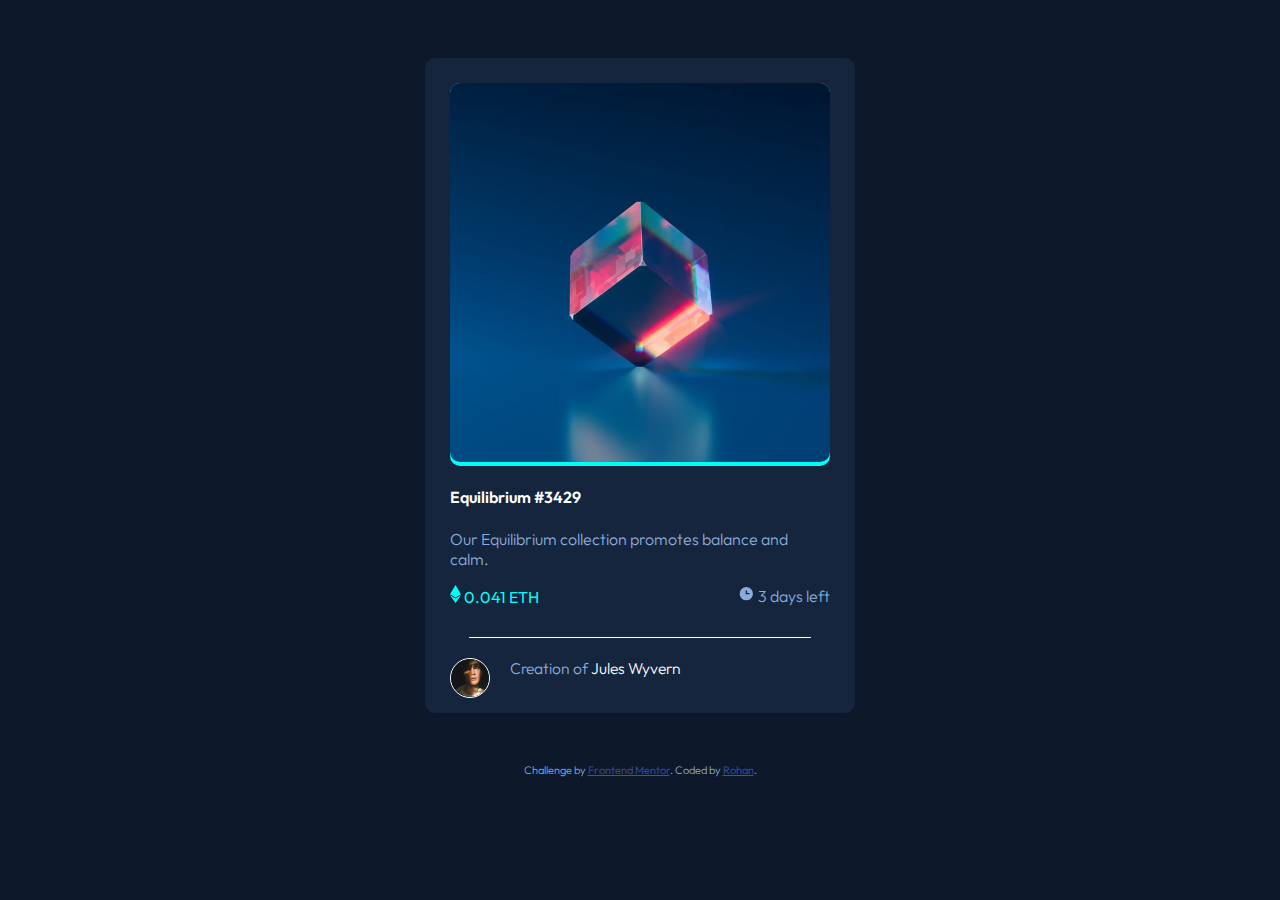
<file: nft-preview-card-component-main/index.html>
<!DOCTYPE html>
<html lang="en">
  <head>
    <meta charset="UTF-8" />
    <meta name="viewport" content="width=device-width, initial-scale=1.0" />
    <!-- displays site properly based on user's device -->

    <link
      rel="icon"
      type="image/png"
      sizes="32x32"
      href="./images/favicon-32x32.png"
    />

    <link rel="stylesheet" href="styles.css" />
    <link rel="preconnect" href="https://fonts.googleapis.com" />
    <link rel="preconnect" href="https://fonts.gstatic.com" crossorigin />
    <link
      href="https://fonts.googleapis.com/css2?family=Outfit:wght@300;400;600&display=swap"
      rel="stylesheet"
    />

    <title>Frontend Mentor | NFT preview card component</title>

    <!-- Feel free to remove these styles or customise in your own stylesheet 👍 -->
    <style>
      .attribution {
        font-size: 11px;
        text-align: center;
        margin-top: 100px;

        text-align: center;
      }
      .attribution a {
        color: hsl(228, 45%, 44%);
      }
    </style>
  </head>
  <body>
    <div class="container">
      <div class="top-block">
       
        <img
          class="eqbm-img"
          src="images/image-equilibrium.jpg"
          alt="eqbm-img"
        />
        <div class="view-img">
          <img src="images/icon-view.svg" alt="view-img" />
        </div>
      </div>

      <div class="middle-block">
        <h4>Equilibrium #3429</h4>
        <p>Our Equilibrium collection promotes balance and calm.</p>
        <div class="time-left">
          <img src="images/icon-clock.svg" alt="clock-img" /> 3 days left
        </div>
        <div class="price">
          <img src="images/icon-ethereum.svg" alt="" /> 0.041 ETH
        </div>
      </div>

      <hr />

      <div class="bottom-block">
        <img
          src="images/image-avatar.png"
          alt="person-img"
          class="person-img"
        />
        <div class="creator">
          Creation of <span class="person-name">Jules Wyvern</span>
        </div>
      </div>
    </div>

    <div class="attribution">
      Challenge by
      <a href="https://www.frontendmentor.io?ref=challenge" target="_blank"
        >Frontend Mentor</a
      >. Coded by <a href="#">Rohan</a>.
    </div>
  </body>
</html>
</file>
<file: nft-preview-card-component-main/styles.css>
@media (max-width: 745px) {
  .container {
    width: 80%;
  }
}

@media (min-width: 746px) {
  .container {
    width: 30%;
    height: 50%;
  }
}

body {
  font-family: "Outfit", sans-serif;
  color: hsl(215, 51%, 70%);
  font-weight: 300;
  background-color: hsl(217, 54%, 11%);
}

h4 {
  color: hsl(0, 0%, 100%);
  font-weight: 600;
}

h4:hover {
  color: hsl(178, 100%, 50%);
  cursor: pointer;
}

hr {
  width: 90%;
  border-style: solid none none none;
  border-color: hsl(0, 0%, 100%);
}

.bottom-block {
  margin-top: 20px;
  font-size: 0.98rem;
  padding-bottom: 10px;
}

.container {
  background-color: hsl(216, 50%, 16%);
  border-radius: 10px;
  padding: 25px;
  margin: auto;
  position: relative;
  top: 50px;
}

.eqbm-img {
  width: 100%;
  margin: auto;
  border-radius: 10px;
  cursor: pointer;
}

.eqbm-img:hover {
  opacity: 70%;
}

.middle-block {
  margin-bottom: 30px;
}

.person-img {
  border-radius: 100%;
  border: 1px solid white;
  width: 10%;
  float: left;
  margin-right: 20px;
}

.person-name {
  color: hsl(0, 0%, 100%);
}

.person-name:hover {
  color: hsl(178, 100%, 50%);
  cursor: pointer;
}

.price {
  color: hsl(178, 100%, 50%);
  font-weight: 400;
}

.time-left {
  color: hsl(215, 51%, 70%);
  float: right;
}

.top-block {
  position: relative;
  background-color: hsl(178, 100%, 50%);
  border-radius: 10px;
}

.top-block:hover .view-img {
  display: block;
}

.view-img {
  position: absolute;
  top: 45%;
  left: 45%;
  display: none;
}
</file>
